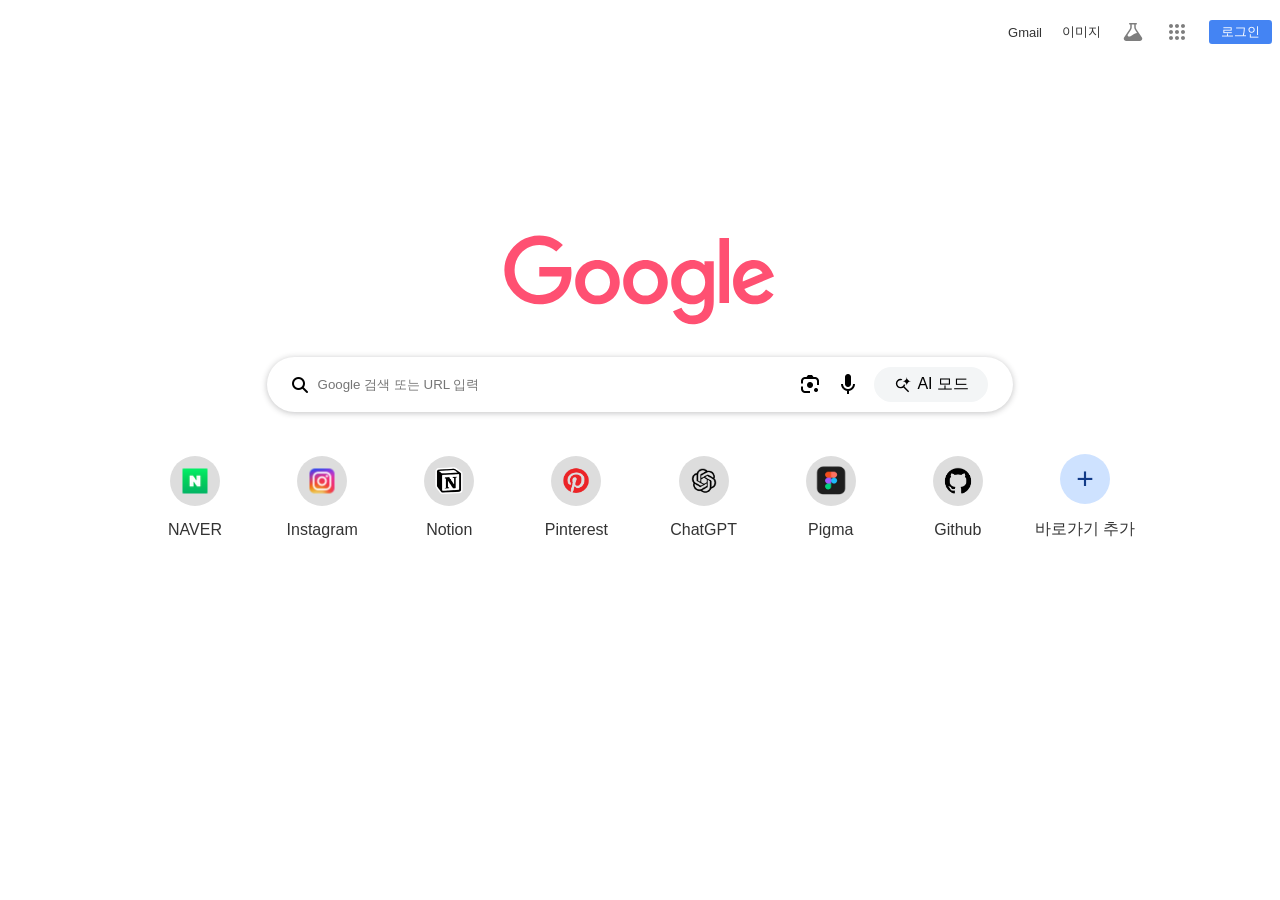
<file: index.html>
<!doctype html>
<html lang="ko">
  <head>
    <meta charset="UTF-8" />
    <meta name="viewport" content="width=device-width, initial-scale=1.0" />
    <title>Google</title>
    <!-- 폰트어썸 -->
    <link
      rel="stylesheet"
      href="https://cdnjs.cloudflare.com/ajax/libs/font-awesome/6.5.2/css/all.min.css"
      integrity="sha512-SnH5WK+bZxgPHs44uWIX+LLJAJ9/2PkPKZ5QiAj6Ta86w+fsb2TkcmfRyVX3pBnMFcV7oQPJkl9QevSCWr3W6A=="
      crossorigin="anonymous"
      referrerpolicy="no-referrer"
    />
    <link rel="stylesheet" href="css/main.css" />
  </head>
  <body>
    <!-- nav -->
    <nav>
      <a href="#" id="mail">Gmail</a>
      <a href="#" id="imgs">이미지</a>
      <div class="navIcon">
        <a href="#" class="navICon-a" aria-label="Search Labs">
          <svg
            class="gb_E"
            focusable="false"
            height="24px"
            viewBox="0 -960 960 960"
            width="24px"
          >
            <path
              d="M209-120q-42 0-70.5-28.5T110-217q0-14 3-25.5t9-21.5l228-341q10-14 15-31t5-34v-110h-20q-13 0-21.5-8.5T320-810q0-13 8.5-21.5T350-840h260q13 0 21.5 8.5T640-810q0 13-8.5 21.5T610-780h-20v110q0 17 5 34t15 31l227 341q6 9 9.5 20.5T850-217q0 41-28 69t-69 28H209Zm221-660v110q0 26-7.5 50.5T401-573L276-385q-6 8-8.5 16t-2.5 16q0 23 17 39.5t42 16.5q28 0 56-12t80-47q69-45 103.5-62.5T633-443q4-1 5.5-4.5t-.5-7.5l-78-117q-15-21-22.5-46t-7.5-52v-110H430Z"
            ></path>
          </svg>
        </a>
        <a href="#" class="navICon-a" aria-label="Goggle 앱">
          <svg class="gb_F" focusable="false" viewBox="0 0 24 24">
            <path
              d="M6,8c1.1,0 2,-0.9 2,-2s-0.9,-2 -2,-2 -2,0.9 -2,2 0.9,2 2,2zM12,20c1.1,0 2,-0.9 2,-2s-0.9,-2 -2,-2 -2,0.9 -2,2 0.9,2 2,2zM6,20c1.1,0 2,-0.9 2,-2s-0.9,-2 -2,-2 -2,0.9 -2,2 0.9,2 2,2zM6,14c1.1,0 2,-0.9 2,-2s-0.9,-2 -2,-2 -2,0.9 -2,2 0.9,2 2,2zM12,14c1.1,0 2,-0.9 2,-2s-0.9,-2 -2,-2 -2,0.9 -2,2 0.9,2 2,2zM16,6c0,1.1 0.9,2 2,2s2,-0.9 2,-2 -0.9,-2 -2,-2 -2,0.9 -2,2zM12,8c1.1,0 2,-0.9 2,-2s-0.9,-2 -2,-2 -2,0.9 -2,2 0.9,2 2,2zM18,14c1.1,0 2,-0.9 2,-2s-0.9,-2 -2,-2 -2,0.9 -2,2 0.9,2 2,2zM18,20c1.1,0 2,-0.9 2,-2s-0.9,-2 -2,-2 -2,0.9 -2,2 0.9,2 2,2z"
            ></path>
            <image
              src="https://ssl.gstatic.com/gb/images/bar/al-icon.png"
              alt=""
              height="24"
              width="24"
              style="border: none; display: none \9"
            ></image>
          </svg>
        </a>
        <!-- 로그인 -->
        <a href="#">
          <button id="login" onclick="window.open('login.html')">로그인</button>
        </a>
      </div>
    </nav>
    <!-- main -->
    <main class="main-wrap">
      <!-- 로고 -->
      <div class="g-logo"></div>
      <!-- 검색 입력창 -->
      <div class="search_bar">
        <!-- left -->
        <div class="left">
          <!-- 아이콘 -->
          <i class="fa-solid fa-magnifying-glass"></i>
          <!-- 검색 입력창 -->
          <input type="text" placeholder="Google 검색 또는 URL 입력" />
        </div>
        <!-- rigth - 아이콘 -->
        <div class="right">
          <a href="#"><img src="images/Frame.png" alt="검색" /></a>
          <a href="#"
            ><img src="images/googlemic_color_24dp.png" alt="음성"
          /></a>
          <button class="ai-btn" title="Google 검색의 AI 모드에서 질문하기">
            <img src="images/search_spark.svg" alt="서치" /> AI 모드
          </button>
        </div>
      </div>
      <!-- 검색 리스트 -->
      <div class="search-plus">
        <ul>
          <li>
            <a href="https://www.naver.com/">
              <div class="roundBox">
                <img src="images/naver.png" alt="네이버아이콘" />
              </div>
              <p>NAVER</p>
            </a>
            <div class="more">
              <img src="images/icon_more_vert.svg" alt="더보기" />
            </div>
          </li>
          <li>
            <a href="https://www.instagram.com/">
              <div class="roundBox">
                <img src="images/인스타그램.png" alt="인스타그램아이콘" />
              </div>
              <p>Instagram</p>
            </a>
            <div class="more">
              <img src="images/icon_more_vert.svg" alt="더보기" />
            </div>
          </li>
          <li>
            <a href="https://www.notion.com/ko">
              <div class="roundBox">
                <img id="notion" src="images/노션.png" alt="노션아이콘" />
              </div>
              <p>Notion</p>
            </a>
            <div class="more">
              <img src="images/icon_more_vert.svg" alt="더보기" />
            </div>
          </li>
          <li>
            <a href="https://kr.pinterest.com/">
              <div class="roundBox">
                <img
                  id="pinterest"
                  src="images/핀터레스트.png"
                  alt="핀터레스트아이콘"
                />
              </div>
              <p>Pinterest</p>
            </a>
            <div class="more">
              <img src="images/icon_more_vert.svg" alt="더보기" />
            </div>
          </li>
          <li>
            <a href="https://chatgpt.com/">
              <div class="roundBox">
                <img id="chat" src="images/챗.png" alt="챗지피티아이콘" />
              </div>
              <p>ChatGPT</p>
            </a>
            <div class="more">
              <img src="images/icon_more_vert.svg" alt="더보기" />
            </div>
          </li>
          <li>
            <a href="https://www.figma.com/">
              <div class="roundBox">
                <img id="pigma" src="images/피그마.png" alt="피그마아이콘" />
              </div>
              <p>Pigma</p>
            </a>
            <div class="more">
              <img src="images/icon_more_vert.svg" alt="더보기" />
            </div>
          </li>
          <li>
            <a href="https://github.com/">
              <div class="roundBox">
                <img id="git" src="images/깃허브.png" alt="깃허브아이콘" />
              </div>
              <p>Github</p>
            </a>
            <div class="more">
              <img src="images/icon_more_vert.svg" alt="더보기" />
            </div>
          </li>
          <li>
            <a href="#">
              <div class="roundBox" id="plus"><span>+</span></div>
              <p>바로가기 추가</p>
            </a>
            <div class="more">
              <img src="images/icon_more_vert.svg" alt="더보기" />
            </div>
          </li>
        </ul>
      </div>
      <!-- 검색 버튼 -->
    </main>
  </body>
</html>
</file>
<file: css/main.css>
* {
  margin: 0;
  padding: 0;
  box-sizing: border-box;
}
ul,
li {
  list-style: none;
}
body {
  font-family: Arial, Helvetica, sans-serif;
}
a {
  text-decoration: none;
  color: #333;
}
/* nav */
nav {
  width: 100%;
  font-size: 13px;
  padding: 20px 8px;
  /* background-color: antiquewhite; */
  display: flex;
  align-items: center;
  gap: 20px;
  justify-content: flex-end;
}
nav > a:hover {
  text-decoration: underline;
}
/* navIcon */
.navIcon {
  display: flex;
  align-items: center;
  gap: 20px;
}
.navICon-a {
  position: relative;
  width: 24px;
  height: 24px;
  opacity: 0.5;
  transition: all 0.5s;
}
.navICon-a:hover {
  opacity: 1;
}
.navICon-a::after {
  content: "";
  position: absolute;
  top: -5px;
  left: -5px;
  display: block;
  width: 34px;
  height: 34px;
  border-radius: 50%;
  opacity: 0;
  transition: all 0.5s;
  background-color: rgba(0, 0, 0, 0.2);
}
.navICon-a:hover::after {
  opacity: 1;
}
.navICon-a::before {
  content: attr(aria-label);
  position: absolute;
  top: 36px;
  left: 50%;
  transform: translateX(-50%);
  font-size: 12px;
  padding: 5px 10px;
  border-radius: 3px;
  /* 글자 줄바꿈 방지 */
  white-space: nowrap;
  /* background-color: rgba(0, 0, 0, 0.8); */
  background-color: #222;
  opacity: 0;
  visibility: hidden;
  transition: all 1s;
  color: #fff;
}
.navICon-a:hover::before {
  opacity: 1;
  visibility: visible;
}
.navICon-a svg {
  width: 100%;
}
/* login */
#login {
  padding: 3px 12px;
  color: #fff;
  border: 0;
  background-color: #4484f3;
  border-radius: 3px;
  cursor: pointer;
}
/* 메인 */
.main-wrap {
  width: 100%;
  display: flex;
  flex-direction: column;
  align-items: center;
  gap: 30px;
  padding-top: 171px;
}
.g-logo {
  /* mask-image : 이미지는 안보이고 모양만 남고 색으로 채워짐 */
  mask-image: url("../images/google_logo.svg");
  width: 272px;
  height: 92px;
  background-color: #ff5072;
}
/* 검색영역 */
.search_bar {
  width: 90%;
  max-width: 746px;
  min-width: 337px;
  padding: 10px 25px;

  background-color: #fff;
  border-radius: 100px;
  display: flex;
  justify-content: space-between;
  align-items: center;
  box-shadow: rgba(32, 33, 36, 0.28) 0px 1px 6px 0px;
}
.left {
  display: flex;
  align-items: center;
  gap: 1%;
  width: 65%;
  background-color: #fff;
}
.left input {
  /* all: unset; */
  border: none;
  outline: none;
  width: 100%;
  padding: 5px;
  /* max-width: 200px; */
  /* 한줄로 */
  white-space: nowrap;
  /* 넘치면 숨김 */
  overflow: hidden;
  /* ...표시 */
  text-overflow: ellipsis;
  /* background-color: red; */
}
.right {
  width: 27%;
  min-width: 190px;
  display: flex;
  justify-content: space-between;
  align-items: center;
  gap: 3%;
  /* background-color: aquamarine; */
}
.right a {
  width: 24px;
  margin-top: 3px;
}
.right a img {
  width: 100%;
  filter: brightness(0);
}
.ai-btn {
  all: unset;
  /* width: 93px; */
  display: flex;
  align-items: flex-end;
  gap: 5px;
  border-radius: 50px;
  background-color: #f3f5f6;
  padding: 4px 16px;
  cursor: pointer;
  border: 3px solid transparent;
  font-family: "Segoe UI", Tahoma, Geneva, Verdana, sans-serif;
}
.ai-btn img {
  /* display: block;
  width: 19px; */
}
.ai-btn:hover {
  animation: aiBorder 3s linear infinite;
  background:
    linear-gradient(#fff, #fff) padding-box,
    linear-gradient(120deg, #ff6ec4, #7873f5, #4facfe, #43e97b, #ff6ec4)
      border-box;
  background-size: 400% 100%;
}
@keyframes aiBorder {
  to {
    background-position: 400% 0;
  }
}
.ai-btn img {
  display: block;
  width: 19px;
  filter: brightness(0);
}

@media (max-width: 670px) {
  .left input {
    /* 너비 반드시 설정!!! */
    max-width: 200px;
    /* 한줄로 */
    white-space: nowrap;
    /* 넘치면 숨김 */
    overflow: hidden;
    /* ...표시 */
    text-overflow: ellipsis;
  }
}

/* 바로가기 */
.search-plus {
  width: 100%;
  max-width: 1000px;
  min-width: 250px;
  /* background-color: #ff6ec4; */
}
.search-plus ul {
  display: flex;
  justify-content: space-between;
  flex-wrap: wrap;
  gap: 10px;
}
.search-plus li{
  position: relative;
  /* flex: 1; */
  transition: all 0.3s;
}
.roundBox {
  position: relative;
  width: 50px;
  height: 50px;
  border-radius: 50%;
  background-color: #ddd;
}
.roundBox img {
  position: absolute;
  top: 50%;
  left: 50%;
  transform: translate(-50%, -50%);
  width: 50%;
}
#pigma {
  width: 70%;
}
#notion,
#pinterest,
#git {
  width: 100%;
}
#chat {
  width: 150%;
}
/* 바로가기 추가버튼 */
#plus {
  background-color: #cee2ff;
  position: relative;
}
#plus span {
  color: #123b88;
  font-size: 30px;
  position: absolute;
  top: 50%;
  left: 50%;
  transform: translate(-50%, -50%);
}
.search-plus a {
 position: relative;
  display: flex;
  flex-direction: column;
  align-items: center;
  justify-content: center;
  width: 110px;
  height: 110px;
  gap: 15px;
  z-index: 99;
}
/* more */
.more {
  position: absolute;
  top: 0;
  left: 0;
  width: 100%;
  height: 100%;
  background-color: rgba(0, 0, 0, 0.2);
  border-radius: 3px;
  opacity: 0;
  transition: all 0.3s;
}
.more img{
  position: absolute;
  right: 0;
  opacity: 0;
}
/* 호배했을때 */
.search-plus li:hover .more {
  opacity: 1;
}
.search-plus li:hover .more img{
  opacity: 1;
  transition: all 0.5s;
  transition-delay: 0.5s;
}
</file>
